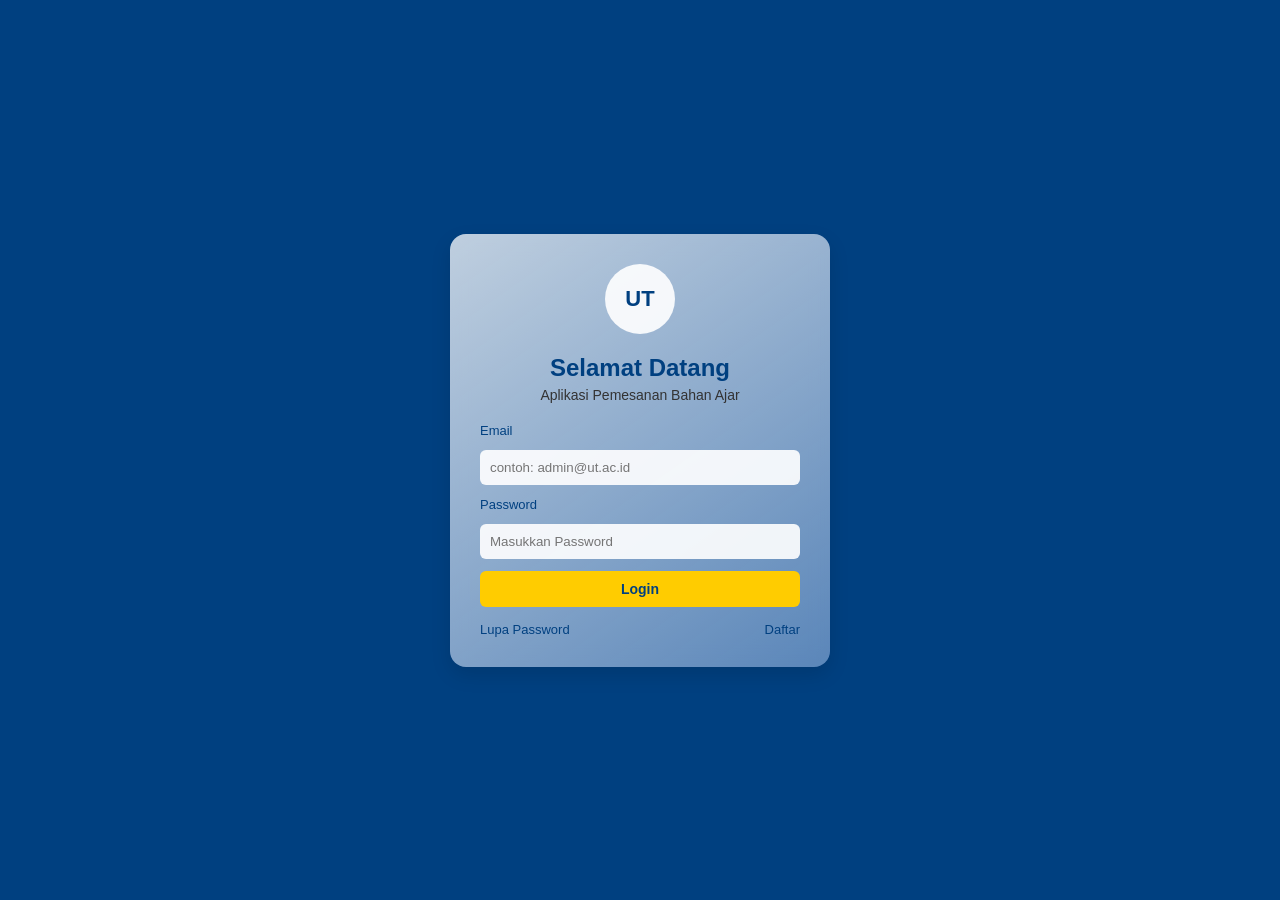
<file: TUGAS1/index.html>
<!DOCTYPE html>
<html lang="id">
<head>
  <meta charset="UTF-8" />
  <meta name="viewport" content="width=device-width, initial-scale=1.0" />
  <title>Login SITTA</title>
  <link rel="stylesheet" href="css/style.css" />
</head>
<body class="login-page">
  <main class="auth-wrapper">
    <section class="auth-card">
      <div class="logo-circle">UT</div>
      <h1>Selamat Datang</h1>
      <p class="muted">Aplikasi Pemesanan Bahan Ajar</p>

      <form id="loginForm" class="auth-form">
        <label for="email">Email</label>
        <input type="email" id="email" placeholder="contoh: admin@ut.ac.id" required />

        <label for="password">Password</label>
        <input type="password" id="password" placeholder="Masukkan Password" required />

        <button type="submit" class="btn btn-primary full">Login</button>
      </form>

      <div class="auto-links">
        <button type="button" class="text-button" onclick="openModal('forgotModal')">Lupa Password</button>
        <button type="button" class="text-button" onclick="openModal('registerModal')">Daftar</button>
      </div>
    </section>
  </main>

  <!-- Modal Lupa Password -->
  <div id="forgotModal" class="modal">
    <div class="modal-content">
      <span class="close" onclick="closeModal('forgotModal')">&times;</span>
      <h3>Lupa Password</h3>
      <p>Silakan hubungi admin UT untuk reset password.</p>
    </div>
  </div>

  <!-- Modal Daftar -->
  <div id="registerModal" class="modal">
    <div class="modal-content">
      <span class="close" onclick="closeModal('registerModal')">&times;</span>
      <h3>Pendaftaran Akun Baru</h3>
      <form>
        <input type="text" placeholder="Nama Lengkap" required />
        <input type="email" placeholder="Email" required />
        <input type="password" placeholder="Password" required />
        <button type="submit" class="btn btn-primary full">Daftar</button>
      </form>
    </div>
  </div>

  <script src="js/data.js"></script>
  <script src="js/script.js"></script>
</body>
</html>
</file>
<file: TUGAS1/css/style.css>
/* Reset login*/
* {
  margin: 0;
  padding: 0;
  box-sizing: border-box;
  font-family: "Segoe UI", Arial, sans-serif;
}

body.login-page {
  background: #004080; /* biru */
  min-height: 100vh;
  display: flex;
  justify-content: center;
  align-items: center;
}

/* Wrapper */
.auth-wrapper {
  width: 100%;
  max-width: 420px;
  padding: 20px;
}

/* Card login transparan gradasi */
.auth-card {
  background: linear-gradient(
    145deg,
    rgba(255, 255, 255, 0.75),   /* putih transparan */
    rgba(200, 220, 255, 0.45)    /* biru pastel transparan */
  );
  border-radius: 16px;
  padding: 30px;
  box-shadow: 0 8px 20px rgba(0,0,0,0.12);
  text-align: center;
  backdrop-filter: blur(10px); /* efek kaca */
  color: #004080; /* teks biru gelap agar kontras */
}

/* Logo */
.logo-circle {
  width: 70px;
  height: 70px;
  background: rgba(255,255,255,0.9);
  color: #004080;
  font-weight: bold;
  font-size: 22px;
  border-radius: 50%;
  display: flex;
  justify-content: center;
  align-items: center;
  margin: 0 auto 20px;
  overflow: hidden;
}
.logo-circle img {
  width: 100%;
  height: 100%;
  object-fit: contain;
}

/* Judul */
.auth-card h1 {
  font-size: 24px;
  margin-bottom: 5px;
}
.auth-card .muted {
  font-size: 14px;
  color: #333;
  margin-bottom: 20px;
}

/* Form */
.auth-form {
  display: flex;
  flex-direction: column;
  gap: 12px;
  margin-bottom: 15px;
}
.auth-form label {
  text-align: left;
  font-size: 13px;
  color: #004080;
}
.auth-form input {
  padding: 10px;
  border: none;
  border-radius: 6px;
  background: rgba(255,255,255,0.9);
}
.auth-form input:focus {
  outline: 2px solid #004080;
}

/* Tombol */
.btn {
  display: inline-block;
  padding: 10px;
  border-radius: 6px;
  cursor: pointer;
  font-size: 14px;
}
.btn-primary {
  background: #ffcc00;
  color: #004080;
  border: none;
  font-weight: bold;
}
.btn-primary:hover {
  background: #ffdb4d;
}
.btn.full {
  width: 100%;
}

/* Links */
.auto-links {
  display: flex;
  justify-content: space-between;
  margin-top: 10px;
}
.text-button {
  background: none;
  border: none;
  color: #004080;
  cursor: pointer;
  font-size: 13px;
}
.text-button:hover {
  text-decoration: underline;
}

/* Modal */
.modal {
  display: none;
  position: fixed;
  z-index: 999;
  left: 0; top: 0;
  width: 100%; height: 100%;
  background: rgba(0,0,0,0.6);
}
.modal-content {
  background: #fff;
  margin: 10% auto;
  padding: 20px;
  border-radius: 10px;
  max-width: 400px;
  position: relative;
}
.modal-content h3 {
  color: #004080;
  margin-bottom: 10px;
}
.modal-content input {
  padding: 8px;
  border: 1px solid #ccc;
  border-radius: 6px;
}
.close {
  position: absolute;
  top: 10px; right: 15px;
  font-size: 20px;
  cursor: pointer;
  color: #666;
}
.close:hover {
  color: #000;
}
</file>
<file: TUGAS1/css/style1.css>
/* Reset */
* {
  margin: 0;
  padding: 0;
  box-sizing: border-box;
  font-family: "Segoe UI", Arial, sans-serif;
}

body.dashboard-page {
  background: #004080; /* biru solid */
  min-height: 100vh;
  display: flex;
  flex-direction: column;
}

/* Navbar */
.navbar {
  background: rgba(255,255,255,0.9);
  backdrop-filter: blur(6px);
  padding: 15px 30px;
  display: flex;
  justify-content: space-between;
  align-items: center;
  box-shadow: 0 4px 12px rgba(0,0,0,0.15);
  position: sticky;
  top: 0;
  z-index: 100;
}
.navbar .brand {
  font-size: 22px;
  font-weight: bold;
  color: #004080;
  text-decoration: none;
}
.navbar nav {
  display: flex;
  gap: 20px;
  flex-wrap: wrap;
}
.navbar nav a,
.navbar nav button {
  text-decoration: none;
  color: #004080;
  font-weight: 500;
  padding: 8px 12px;
  border-radius: 6px;
  transition: background 0.3s;
  background: none;
  border: none;
  cursor: pointer;
}
.navbar nav a:hover,
.navbar nav button:hover {
  background: rgba(230,240,255,0.6);
}
.navbar .nav-button.danger {
  background: #ff4d4d;
  color: #fff;
}
.navbar .nav-button.danger:hover {
  background: #e60000;
}

/* Dropdown */
.dropdown {
  position: relative;
}
.dropbtn {
  background: #ffcc00;
  color: #004080;
  font-weight: bold;
}
.dropdown-content {
  display: none;
  position: absolute;
  top: 100%;
  left: 0;
  background: rgba(255,255,255,0.95);
  backdrop-filter: blur(6px);
  border-radius: 8px;
  box-shadow: 0 4px 12px rgba(0,0,0,0.15);
  min-width: 200px;
}
.dropdown-content button {
  display: block;
  width: 100%;
  padding: 10px;
  border: none;
  background: none;
  text-align: left;
  color: #004080;
  cursor: pointer;
}
.dropdown-content button:hover {
  background: rgba(230,240,255,0.6);
}
.dropdown:hover .dropdown-content {
  display: block;
}

/* Hero Section */
.hero {
  text-align: center;
  margin: 20px auto;
  padding: 30px;
  background: linear-gradient(145deg, rgba(255,255,255,0.75), rgba(200,220,255,0.45));
  border-radius: 12px;
  box-shadow: 0 6px 16px rgba(0,0,0,0.12);
}
.hero .badge {
  font-size: 14px;
  font-weight: bold;
  color: #004080;
}
.hero h1 {
  color: #004080;
  margin: 10px 0;
}
.hero p {
  color: #333;
}
.hero-stat {
  background: #004080;
  color: #fff;
  padding: 15px;
  border-radius: 10px;
  font-weight: bold;
  display: inline-block;
  margin-top: 10px;
}

/* Cards */
.cards {
  display: grid;
  grid-template-columns: repeat(auto-fit, minmax(280px, 1fr));
  gap: 20px;
  padding: 30px;
}
.card {
  background: linear-gradient(145deg, rgba(255,255,255,0.85), rgba(230,240,255,0.55));
  border-radius: 14px;
  padding: 20px;
  box-shadow: 0 6px 16px rgba(0,0,0,0.12);
  color: #004080;
}
.card h3 {
  margin-bottom: 10px;
}
.card p {
  font-size: 14px;
  margin-bottom: 15px;
  color: #333;
}

/* Buttons */
.btn {
  display: inline-block;
  padding: 10px 15px;
  border-radius: 6px;
  cursor: pointer;
  font-size: 14px;
  text-decoration: none;
  text-align: center;
}
.btn-primary {
  background: #ffcc00;
  color: #004080;
  border: none;
  font-weight: bold;
}
.btn-primary:hover {
  background: #ffdb4d;
}

/* Report Panel */
.panel {
  margin: 20px;
  padding: 20px;
  background: rgba(255,255,255,0.85);
  backdrop-filter: blur(6px);
  border-radius: 12px;
  box-shadow: 0 6px 16px rgba(0,0,0,0.12);
}
.section-title h2 {
  color: #004080;
}
.section-title p {
  color: #333;
  font-size: 14px;
}
.report-box {
  margin-top: 15px;
  padding: 15px;
  background: rgba(230,240,255,0.6);
  border-radius: 8px;
  color: #004080;
}
</file>
<file: TUGAS1/css/style3.css>
/* Reset */
* {
  margin: 0;
  padding: 0;
  box-sizing: border-box;
  font-family: "Segoe UI", Arial, sans-serif;
}

body {
  background: #004080; /* biru solid */
  min-height: 100vh;
  display: flex;
  flex-direction: column;
}

/* Navbar */
.navbar {
  background: rgba(255,255,255,0.9);
  backdrop-filter: blur(6px);
  padding: 15px 30px;
  display: flex;
  justify-content: space-between;
  align-items: center;
  box-shadow: 0 4px 12px rgba(0,0,0,0.15);
  position: sticky;
  top: 0;
  z-index: 100;
}
.navbar .brand {
  font-size: 22px;
  font-weight: bold;
  color: #004080;
  text-decoration: none;
}
.navbar nav {
  display: flex;
  gap: 20px;
}
.navbar nav a,
.navbar nav button {
  text-decoration: none;
  color: #004080;
  font-weight: 500;
  padding: 8px 12px;
  border-radius: 6px;
  transition: background 0.3s;
  background: none;
  border: none;
  cursor: pointer;
}
.navbar nav a:hover,
.navbar nav button:hover {
  background: rgba(230,240,255,0.6);
}
.navbar .danger {
  background: #ff4d4d;
  color: #fff;
}
.navbar .danger:hover {
  background: #e60000;
}

/* Panel */
.panel {
  margin: 30px auto;
  padding: 30px;
  background: linear-gradient(145deg, rgba(255,255,255,0.85), rgba(230,240,255,0.55));
  border-radius: 14px;
  box-shadow: 0 6px 16px rgba(0,0,0,0.12);
  max-width: 1000px;
}
.section-title h1 {
  color: #004080;
  margin-bottom: 10px;
}
.section-title p {
  color: #333;
  font-size: 14px;
  margin-bottom: 20px;
}

/* Form tambah stok */
.form-grid {
  display: grid;
  grid-template-columns: repeat(auto-fit, minmax(180px, 1fr));
  gap: 10px;
  margin-bottom: 20px;
}
.form-grid input {
  padding: 10px;
  border: 1px solid #ccc;
  border-radius: 6px;
}
.form-grid .btn-primary {
  background: #ffcc00;
  color: #004080;
  border: none;
  font-weight: bold;
  padding: 10px 15px;
  border-radius: 6px;
  cursor: pointer;
}
.form-grid .btn-primary:hover {
  background: #ffdb4d;
}

/* Grid cover modul */
.book-grid {
  display: grid;
  grid-template-columns: repeat(auto-fit, minmax(140px, 1fr));
  gap: 15px;
  margin-bottom: 20px;
}
.book-card {
  background: rgba(230,240,255,0.8);
  border-radius: 10px;
  padding: 10px;
  text-align: center;
  box-shadow: 0 4px 12px rgba(0,0,0,0.1);
}
.book-card img {
  max-width: 100%;
  border-radius: 6px;
  margin-bottom: 8px;
}
.book-card p {
  font-size: 13px;
  color: #004080;
  font-weight: 500;
}

/* Tabel stok */
.table-wrapper {
  overflow-x: auto;
}
table {
  width: 100%;
  border-collapse: collapse;
  margin-top: 10px;
}
thead {
  background: #004080;
  color: #fff;
}
thead th {
  padding: 10px;
  text-align: left;
}
tbody td {
  padding: 10px;
  border-bottom: 1px solid #ddd;
  font-size: 14px;
}
tbody tr:nth-child(even) {
  background: rgba(230,240,255,0.4);
}
tbody tr:hover {
  background: rgba(200,220,255,0.6);
}
</file>
<file: TUGAS1/css/style2.css>
/* Reset */
* {
  margin: 0;
  padding: 0;
  box-sizing: border-box;
  font-family: "Segoe UI", Arial, sans-serif;
}

body {
  background: #004080; /* biru solid */
  min-height: 100vh;
  display: flex;
  flex-direction: column;
}

/* Navbar */
.navbar {
  background: rgba(255,255,255,0.9);
  backdrop-filter: blur(6px);
  padding: 15px 30px;
  display: flex;
  justify-content: space-between;
  align-items: center;
  box-shadow: 0 4px 12px rgba(0,0,0,0.15);
  position: sticky;
  top: 0;
  z-index: 100;
}
.navbar .brand {
  font-size: 22px;
  font-weight: bold;
  color: #004080;
  text-decoration: none;
}
.navbar nav {
  display: flex;
  gap: 20px;
}
.navbar nav a,
.navbar nav button {
  text-decoration: none;
  color: #004080;
  font-weight: 500;
  padding: 8px 12px;
  border-radius: 6px;
  transition: background 0.3s;
  background: none;
  border: none;
  cursor: pointer;
}
.navbar nav a:hover,
.navbar nav button:hover {
  background: rgba(230,240,255,0.6);
}
.navbar .danger {
  background: #ff4d4d;
  color: #fff;
}
.navbar .danger:hover {
  background: #e60000;
}

/* Panel */
.panel {
  margin: 30px auto;
  padding: 30px;
  background: linear-gradient(145deg, rgba(255,255,255,0.85), rgba(230,240,255,0.55));
  border-radius: 14px;
  box-shadow: 0 6px 16px rgba(0,0,0,0.12);
  max-width: 800px;
}
.section-title h1 {
  color: #004080;
  margin-bottom: 10px;
}
.section-title p {
  color: #333;
  font-size: 14px;
  margin-bottom: 20px;
}

/* Search Box */
.search-box {
  display: flex;
  gap: 10px;
  margin-bottom: 20px;
}
.search-box input {
  flex: 1;
  padding: 10px;
  border: 1px solid #ccc;
  border-radius: 6px;
}
.search-box .btn-primary {
  background: #ffcc00;
  color: #004080;
  border: none;
  font-weight: bold;
  padding: 10px 15px;
  border-radius: 6px;
  cursor: pointer;
}
.search-box .btn-primary:hover {
  background: #ffdb4d;
}

/* Sample DO */
.sample-box {
  margin-bottom: 20px;
  color: #004080;
  font-size: 14px;
}
.btn-sample {
  background: rgba(230,240,255,0.8);
  border: none;
  padding: 8px 12px;
  margin: 5px;
  border-radius: 6px;
  cursor: pointer;
  color: #004080;
}
.btn-sample:hover {
  background: rgba(200,220,255,0.9);
}

/* Tracking Result */
.tracking-result {
  background: rgba(230,240,255,0.6);
  border-radius: 8px;
  padding: 15px;
  color: #004080;
  font-size: 14px;
}
</file>
